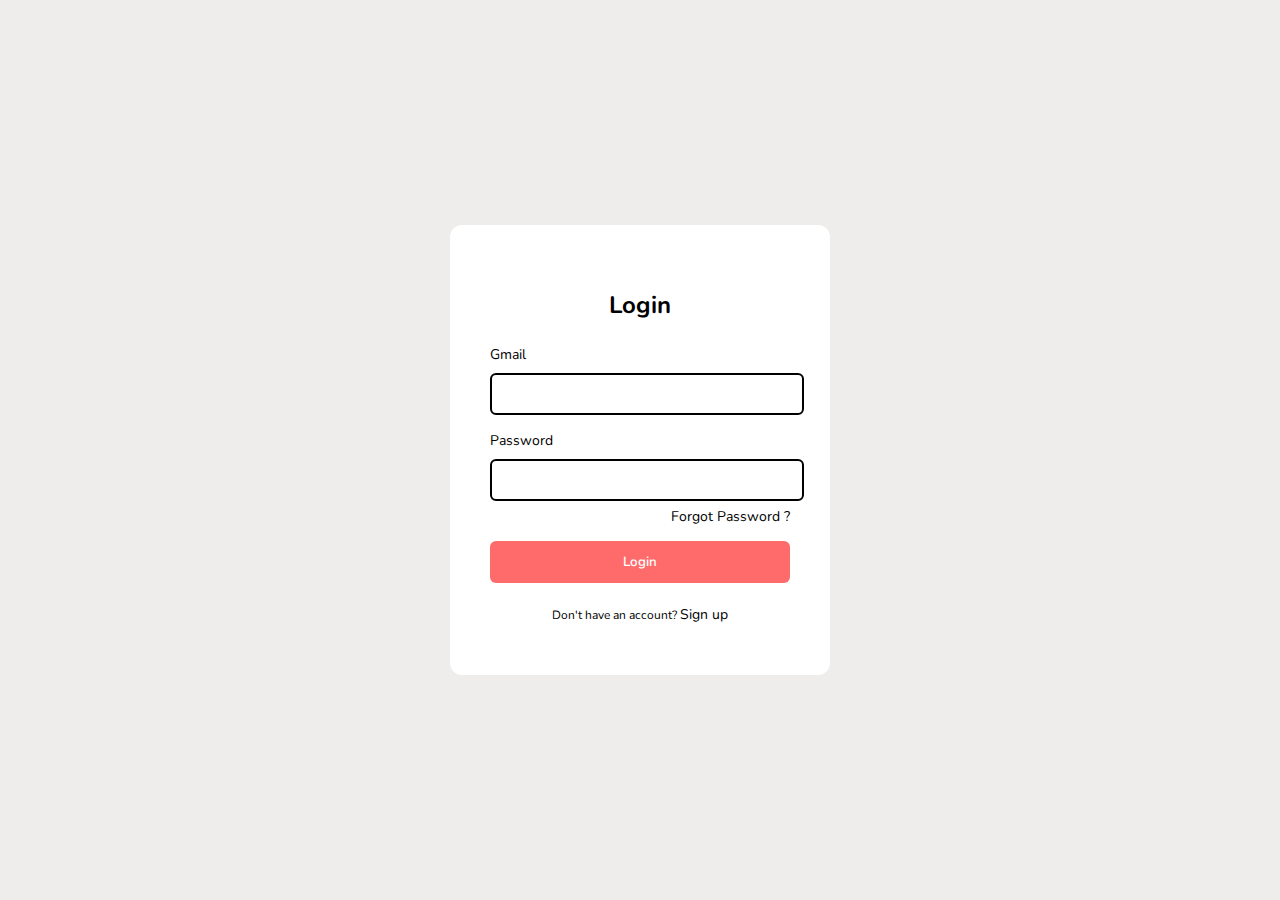
<file: login.html>
<!DOCTYPE html>
<html lang="en">
<head>
    <meta charset="UTF-8">
    <meta name="viewport" content="width=device-width, initial-scale=1.0">
    <title>Login Paperprint</title>

    <link rel="preconnect" href="https://fonts.googleapis.com">
    <link rel="preconnect" href="https://fonts.gstatic.com" crossorigin>
    <link href="https://fonts.googleapis.com/css2?family=Nunito:ital,wght@0,200..1000;1,200..1000&display=swap" rel="stylesheet">
</head>
</head>
<style>
 *{
    font-family:"Nunito", sans-serif ;
}
    body {
  display: flex;
  justify-content: center;
  align-items: center;
  min-height: 100vh;
  background-color: #EFECEC;
  margin: 0;
  
}
form a{
    text-decoration: none;
}
.form-container {
  width: 300px;
  border-radius: 12px;
  background-color: white;
  padding: 40px;
  color: black;
}

.title {
  text-align: center;
  font-size: 24px;
  line-height: 32px;
  font-weight: 700;
  margin-bottom: 24px;
}




.input-group {
  margin-top: 16px;
  font-size: 14px;
  line-height: 20px;
}

.input-group label {
  display: block;
  color: black;
  margin-bottom: 8px;
}

.input-group input {
  width: 100%;
  border-radius: 6px;
  border: 2px solid black;
  outline: 0;
  background-color: white;
  padding: 10px 5px;
  color: black;
}

.input-group input:focus {
  border-color:#1e293b;
}

.forgot {
  display: flex;
  justify-content: flex-end;
  font-size: 12px;
  line-height: 16px;
  color: black;
  margin: 8px 0 14px 0;
}

.forgot a, .signup a {
  color: black;
  text-decoration: none;
  font-size: 14px;
}

.forgot a:hover, .signup a:hover {
  text-decoration: none;
  color: #EC5228;
}

.sign {
  display: block;
  width: 100%;
  background-color:#FF6B6B ;
  padding: 12px;
  text-align: center;
  color: white;
  border: none;
  border-radius: 6px;
  font-weight: 600;
  cursor: pointer;
  margin-top: 16px;
}

.sign:hover {
  background-color: #EC5228;
  color: white;
}


.line {
  height: 1px;
  flex: 1 1 0%;
  background-color: rgba(55, 65, 81, 0.7);
}


.signup {
  text-align: center;
  font-size: 12px;
  line-height: 16px;
  color: black;
  margin-top: 24px;
}
</style>
<body>
    <div class="form-container">
        <p class="title">Login</p>
        <form class="form">
          <div class="input-group">
            <label for="username">Gmail</label>
            <input type="email" id="username" name="email" placeholder="">
          </div>
          <div class="input-group">
            <label for="password">Password</label>
            <input type="password" name="password" id="password" placeholder="">
            <div class="forgot">
              <a rel="noopener noreferrer" href="#">Forgot Password ?</a>
            </div>
          </div>
         <a href="services.html"> <button class="sign">Login</button></a>
        </form>
       
        <p class="signup">Don't have an account?
          <a rel="noopener noreferrer" href="products.html" class="">Sign up</a>
        </p>
      </div> 
    
    
    
</body>
</html>
</file>
